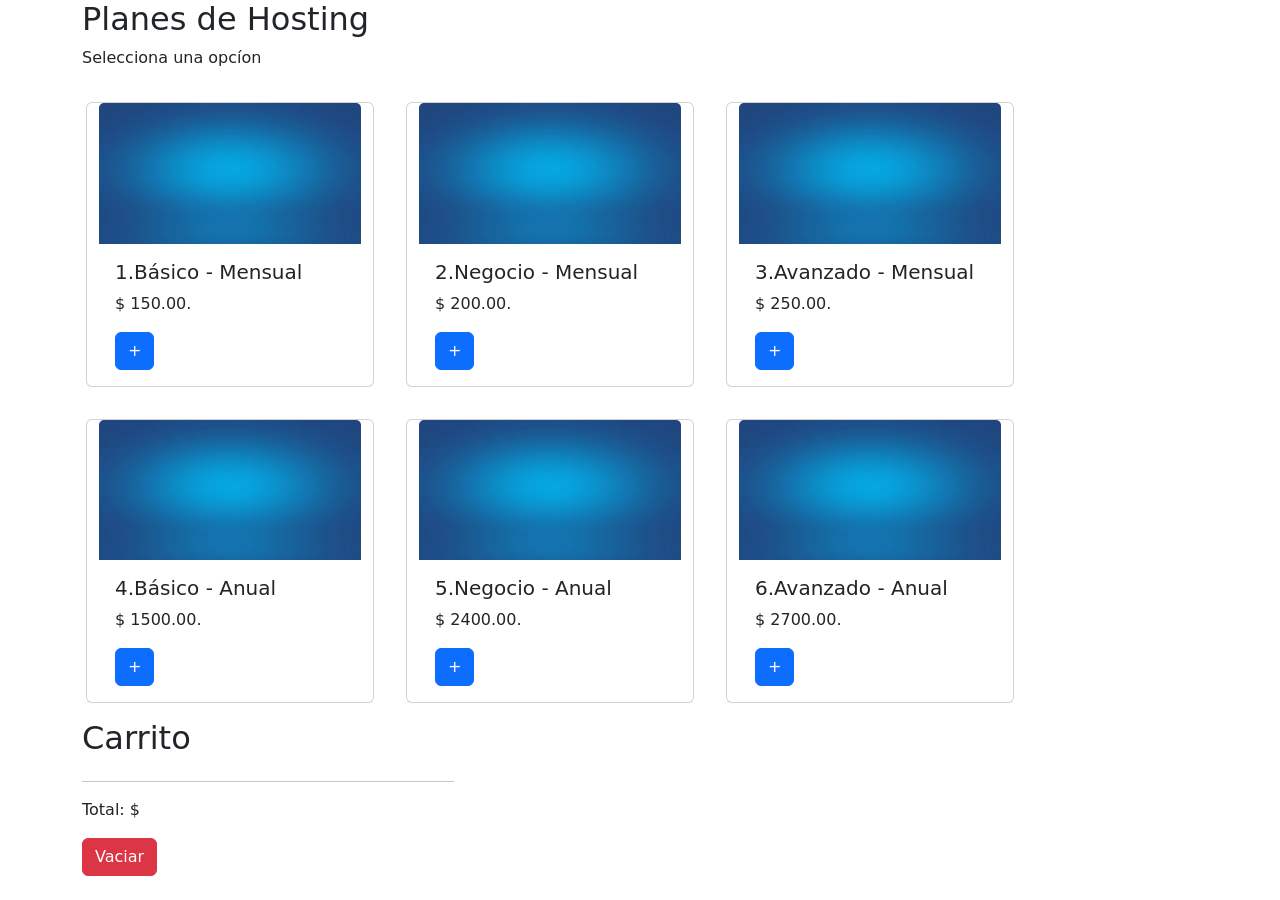
<file: Entregable06/index.html>
<!DOCTYPE html>
<html lang="es">

<head>
    <meta charset="UTF-8">
    <meta http-equiv="X-UA-Compatible" content="IE=edge">
    <meta name="viewport" content="width=device-width, initial-scale=1.0">
    <title>Servicios Hospedaje</title>
    <!-- INC CDN BOOSTRAP -->
    <!-- CSS only -->
    <link href="https://cdn.jsdelivr.net/npm/bootstrap@5.2.0-beta1/dist/css/bootstrap.min.css" rel="stylesheet"
        integrity="sha384-0evHe/X+R7YkIZDRvuzKMRqM+OrBnVFBL6DOitfPri4tjfHxaWutUpFmBp4vmVor" crossorigin="anonymous">
    <link href="https://fonts.googleapis.com/css?family=Montserrat:400,700" rel="stylesheet" type="text/css">
    <!--FN CDN BOOSTRAP  -->
</head>

<body>
    <div class="container">
        <div class="row col-sm-12" id="cards">
            <h2>Planes de Hosting</h2>
            <p>Selecciona una opcíon</p>
        </div>
        <div class="col-sm-4">
            <h2>Carrito</h2>
            <ul class="list-group"></ul>
            <hr>
            <p class="text-right">Total: <span id="total"></span>&dollar;</p>
            <button id="boton-vaciar" class="btn btn-danger">Vaciar</button>
        </div>
    </div>



    <!--INC JS -->
    <script src="https://cdn.jsdelivr.net/npm/bootstrap@5.2.0-beta1/dist/js/bootstrap.bundle.min.js"
        integrity="sha384-pprn3073KE6tl6bjs2QrFaJGz5/SUsLqktiwsUTF55Jfv3qYSDhgCecCxMW52nD2" crossorigin="anonymous">
    </script>
    <script src="./js/main.js"></script>
    <!-- FN JS -->
</body>

</html>
</file>
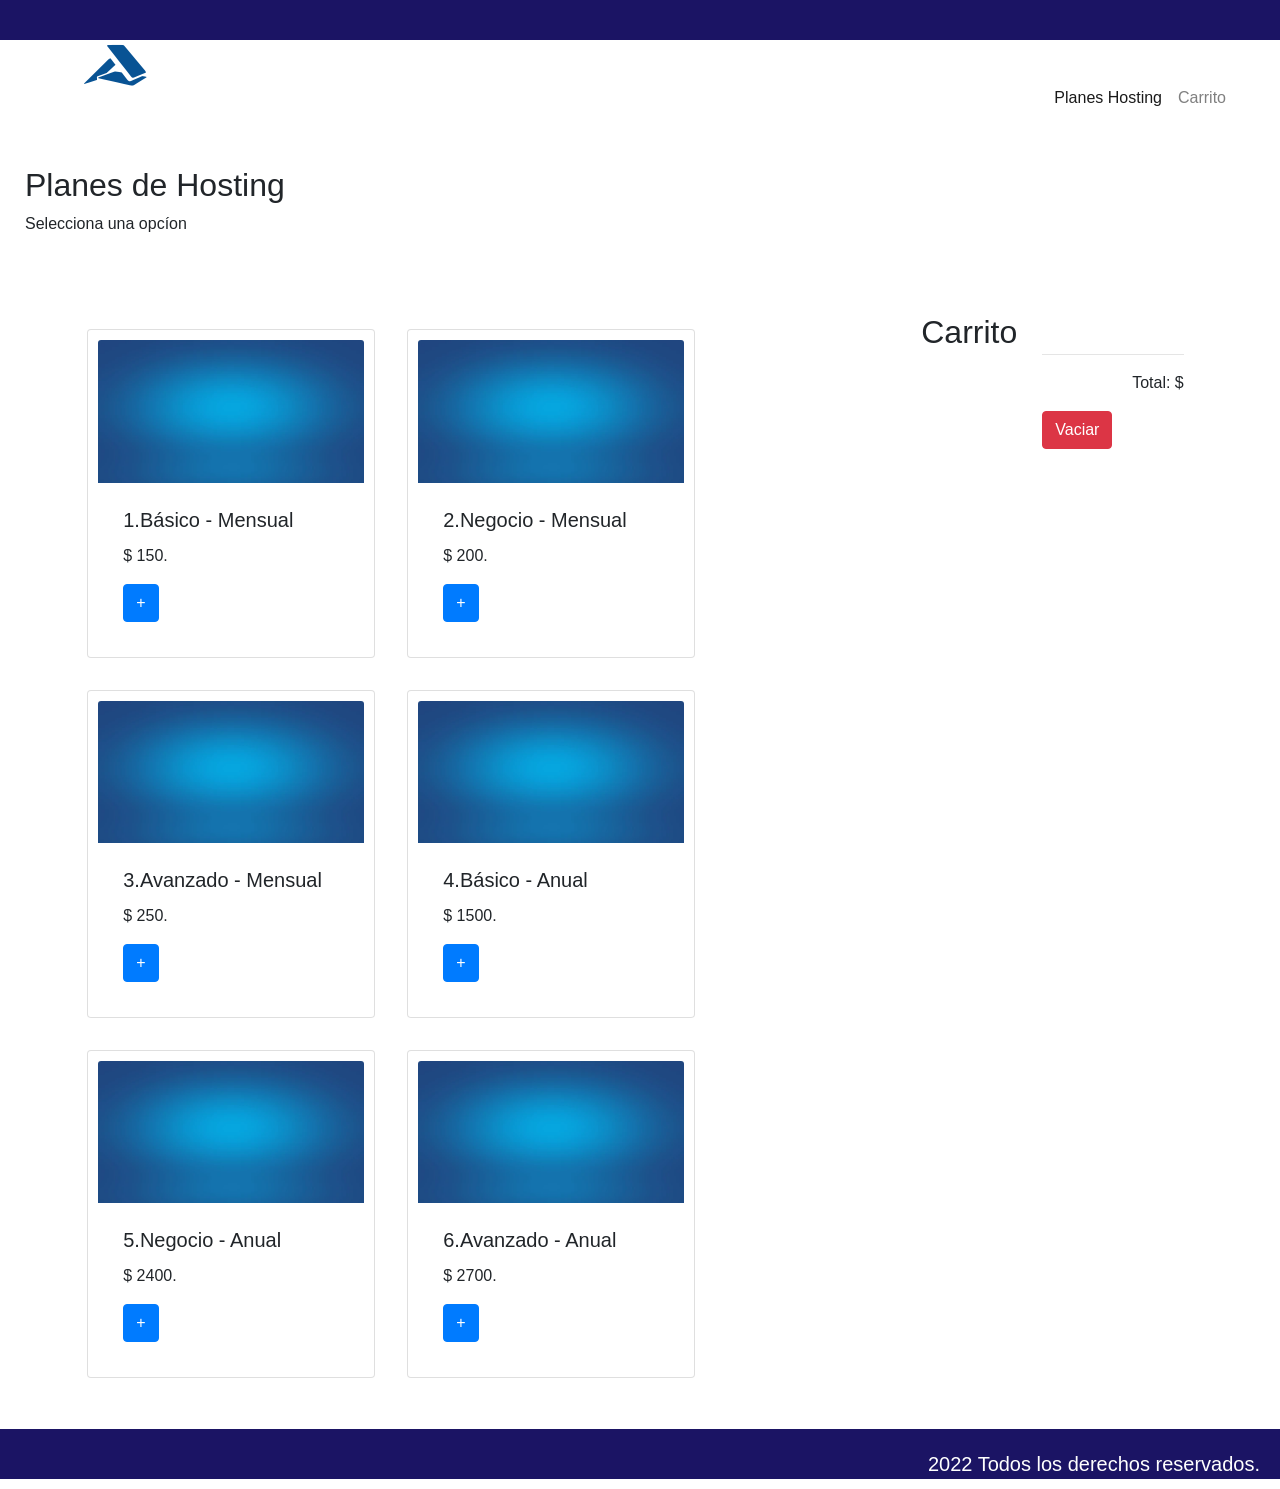
<file: Entregable07/index.html>
<!DOCTYPE html>
<html lang="es">

<head>
    <meta charset="UTF-8">
    <meta http-equiv="X-UA-Compatible" content="IE=edge">
    <meta name="viewport" content="width=device-width, initial-scale=1.0">
    <title>Servicios Hospedaje</title>
    <!-- INC CDN BOOSTRAP -->
    <link rel="stylesheet" href="https://cdn.jsdelivr.net/npm/bootstrap@4.6.1/dist/css/bootstrap.min.css"
        integrity="sha384-zCbKRCUGaJDkqS1kPbPd7TveP5iyJE0EjAuZQTgFLD2ylzuqKfdKlfG/eSrtxUkn" crossorigin="anonymous">
    <link href="https://fonts.googleapis.com/css?family=Montserrat:400,700" rel="stylesheet" type="text/css">
    <link rel="stylesheet" href="https://cdnjs.cloudflare.com/ajax/libs/font-awesome/6.1.1/css/all.min.css"
        integrity="sha512-KfkfwYDsLkIlwQp6LFnl8zNdLGxu9YAA1QvwINks4PhcElQSvqcyVLLD9aMhXd13uQjoXtEKNosOWaZqXgel0g=="
        crossorigin="anonymous" referrerpolicy="no-referrer" />
    <link rel="preconnect" href="https://fonts.googleapis.com">
    <link rel="preconnect" href="https://fonts.gstatic.com" crossorigin>
    <link href="https://fonts.googleapis.com/css2?family=Source+Sans+Pro:wght@300&display=swap" rel="stylesheet">
    <link rel="icon" type="image/jpg" href="./images/favicon.ico" />
    <link rel="stylesheet" href="./css/estilos.css">
    <!--FN CDN BOOSTRAP  -->
</head>

<body>

    <!--Empieza Pagina -->
    <div class="container-fluid" id="container">
        <div class="row" id="top__menu">
            <div class="col-md-12 col-xs-6"></div>
        </div>
        <!-- Inicia logo -->
        <div class="row">
            <div class="col-md-2 col-xs-3" id="logo">
                <p>
                    <i class="fa-brands fa-accusoft"></i>
                </p>
            </div>
            <!-- finaliza logo -->

            <!-- inicia menu -->
            <div class="col-md-10 col-xs-3">
                <nav class="navbar navbar-expand-lg navbar-light float-right">
                    <!-- <a class="navbar-brand" href="#">Navbar</a> -->
                    <button class="navbar-toggler" type="button" data-toggle="collapse" data-target="#navbarNavDropdown"
                        aria-controls="navbarNavDropdown" aria-expanded="false" aria-label="Toggle navigation">
                        <span class="navbar-toggler-icon"></span>
                    </button>
                    <div class="collapse navbar-collapse" id="navbarNavDropdown">
                        <ul class="navbar-nav">
                            <li class="nav-item active">
                                <a class="nav-link" href="./index.html">Planes Hosting <span
                                        class="sr-only">(current)</span></a>
                            </li>
                            <li class="nav-item">
                                <a class="nav-link" href="#">Carrito <span class="sr-only">(current)</span></a>
                            </li>
                        </ul>
                    </div>
                </nav>
            </div>
        </div>
        <!-- finaliza menu -->
        <div>
            <h2>Planes de Hosting</h2>
            <p>Selecciona una opcíon</p>
        </div>
        <div class="container-fluid flexbox">
            <div class="row col-sm-8" id="cards">
            </div>
            <div class="row col-3">
                <h2>Carrito</h2>
                <div class="col">
                    <ul class="list-group"></ul>
                    <hr>
                    <p class="text-right">Total: <span id="total"></span>&dollar;</p>
                    <button id="boton-vaciar" class="btn btn-danger">Vaciar</button>
                </div>
            </div>
        </div>
        <div class="row" id="footer">
            <div class="col-md-4 col-xs-2"></div>
            <div class="col-md-4 col-xs-2"></div>
            <div class="col-md-4 col-xs-2">2022 Todos los derechos reservados.</div>
        </div>
        <!--INC JS -->
        <!-- Scripts para bootstrap 4.6-->
        <script src="https://cdn.jsdelivr.net/npm/jquery@3.5.1/dist/jquery.slim.min.js"
            integrity="sha384-DfXdz2htPH0lsSSs5nCTpuj/zy4C+OGpamoFVy38MVBnE+IbbVYUew+OrCXaRkfj" crossorigin="anonymous">
        </script>
        <script src="https://cdn.jsdelivr.net/npm/popper.js@1.16.1/dist/umd/popper.min.js"
            integrity="sha384-9/reFTGAW83EW2RDu2S0VKaIzap3H66lZH81PoYlFhbGU+6BZp6G7niu735Sk7lN" crossorigin="anonymous">
        </script>
        <script src="https://cdn.jsdelivr.net/npm/bootstrap@4.6.1/dist/js/bootstrap.min.js"
            integrity="sha384-VHvPCCyXqtD5DqJeNxl2dtTyhF78xXNXdkwX1CZeRusQfRKp+tA7hAShOK/B/fQ2" crossorigin="anonymous">
        </script>
        <script src="./js/main.js"></script>
        <!-- FN JS -->
</body>

</html>
</file>
<file: Entregable07/css/estilos.css>
* {
  padding: 0;
  margin: 0;
}

.container-fluid {
  min-height: 700px;
  min-width: 400px;
  max-height: 1200px;
}

.container-fluid div {
  padding: 10px;
}

.img-fluid {
  width: 100% !important;
  height: 600px;
}

.gmap_canvas {
  overflow: hidden;
  background-color: none;
  -ms-flex-line-pack: center;
      align-content: center;
}

.gmap_canvas > .gmap_canvas {
  height: 500px;
  width: 600px;
  -webkit-box-align: center;
      -ms-flex-align: center;
          align-items: center;
}

#top__menu {
  background-color: #1B1464;
  height: 40px;
}

#logo {
  display: -webkit-box;
  display: -ms-flexbox;
  display: flex;
  height: 50px;
  width: 100%;
  font-size: 50px;
  color: #085394;
  -webkit-box-pack: center;
      -ms-flex-pack: center;
          justify-content: center;
  -webkit-box-align: center;
      -ms-flex-align: center;
          align-items: center;
}

h1 {
  color: #085394;
  font-family: "Source Sans Pro", sans-serif;
  text-align: center;
  text-transform: uppercase;
}

#carouselExampleCaptions {
  border: 2px solid black;
  border-radius: 5px;
  padding: 0;
  margin: 0;
}

.texto-negro {
  color: black;
}

.flexbox {
  display: -webkit-box;
  display: -ms-flexbox;
  display: flex;
  -webkit-box-orient: horizontal;
  -webkit-box-direction: normal;
      -ms-flex-flow: row wrap;
          flex-flow: row wrap;
  height: 100%;
  width: auto;
  margin-top: 1rem;
  -webkit-box-pack: center;
      -ms-flex-pack: center;
          justify-content: center;
}

.flexbox div {
  margin: 15px;
}

.flexbox > p {
  padding: 30px;
}

#card {
  margin-top: 20px;
}

#footer {
  background-color: #1B1464;
  height: 50px;
  text-align: end;
  -webkit-box-align: end;
      -ms-flex-align: end;
          align-items: flex-end;
  font-size: 20px;
  color: white;
}

#gris {
  padding: 20px;
  height: 20px;
}

.btn > .btn-primary {
  color: #1B1464 !important;
}

#left {
  background-color: #e9ecef;
}

#left > p {
  font-family: "Source Sans Pro", sans-serif;
  text-align: center;
}

#right > p {
  font-family: "Source Sans Pro", sans-serif;
  text-align: center;
}
/*# sourceMappingURL=estilos.css.map */
</file>
